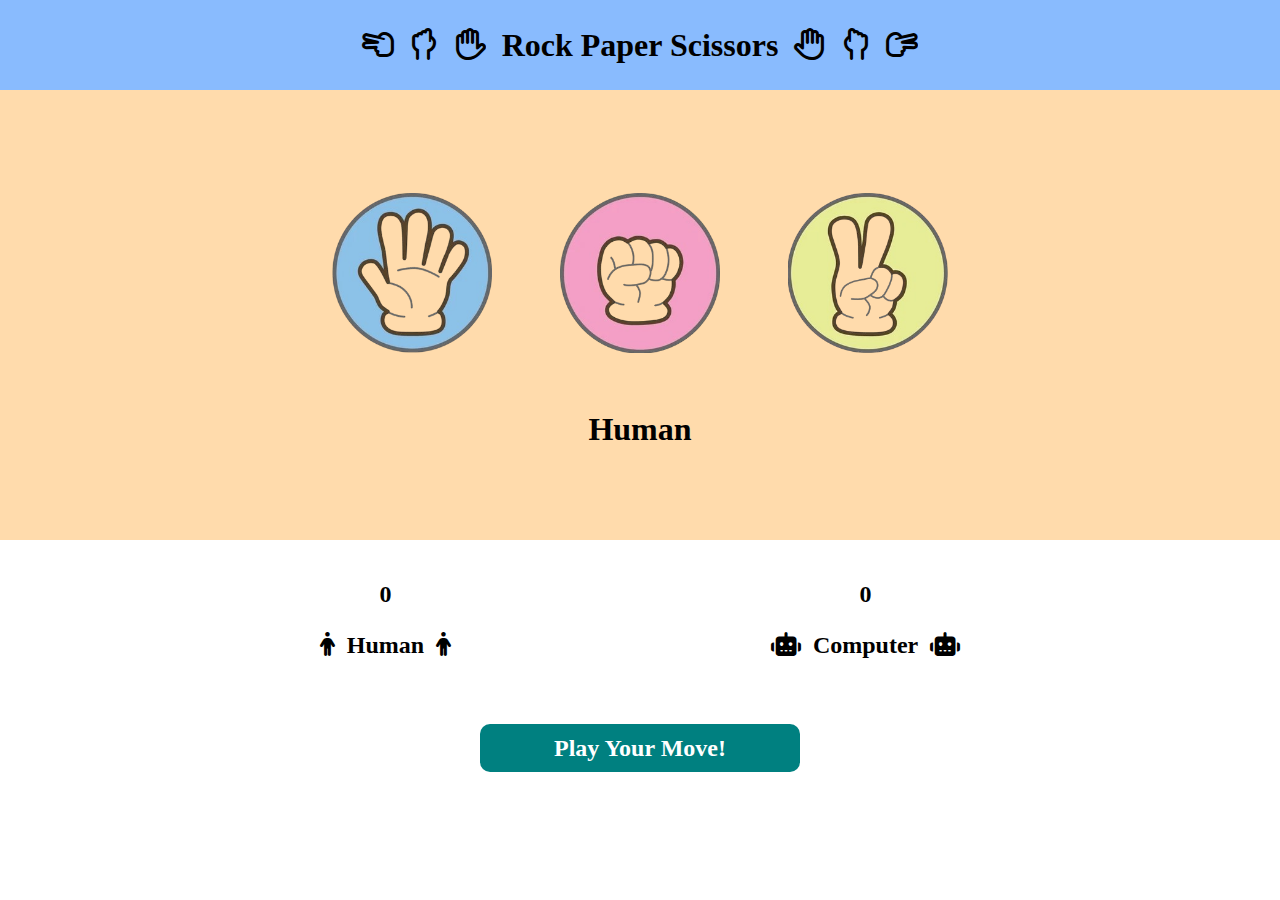
<file: Rock Paper Scissors/index.html>
<!DOCTYPE html>
<html lang="en">
<head>
    <link rel="stylesheet" href="style.css">
    <meta charset="UTF-8">
    <meta name="viewport" content="width=device-width, initial-scale=1.0">
    <link rel="stylesheet" href="https://cdnjs.cloudflare.com/ajax/libs/font-awesome/6.7.2/css/all.min.css" integrity="sha512-Evv84Mr4kqVGRNSgIGL/F/aIDqQb7xQ2vcrdIwxfjThSH8CSR7PBEakCr51Ck+w+/U6swU2Im1vVX0SVk9ABhg==" crossorigin="anonymous" referrerpolicy="no-referrer" />
    <title>Rock Paper Scissors Game</title>
</head>
<body>
    <header>
        <div class="heading">
            <h1><i class="fa-regular fa-hand-scissors"></i>&nbsp;&nbsp;<i class="fa-regular fa-hand-back-fist" style="transform: scaleX(-1)"></i>&nbsp;&nbsp;<i class="fa-regular fa-hand" style="transform: scaleX(-1)"></i></i>&nbsp;&nbsp;Rock Paper Scissors&nbsp;&nbsp;<i class="fa-regular fa-hand"></i>&nbsp;&nbsp;<i class="fa-regular fa-hand-back-fist"></i>&nbsp;&nbsp;<i class="fa-regular fa-hand-scissors" style="transform: scaleX(-1)"></i></h1>
        </div>
    </header>
    <main>
        <div class="choices">
            <div class="human">
                <img src="paper img.png" id="paper">
                <img src="rock img.png" id="rock">
                <img src="scissor img.png" id="scissors">
                <h1>Human</h1>
            </div>
        </div>
        <div class="result">
            <div class="result-h">
                <p id="h-score">0</p>
                <p id="h-text"><i class="fa-solid fa-person"></i>&nbsp;&nbsp;Human&nbsp;&nbsp;<i class="fa-solid fa-person"></i></p>
            </div>
            <div class="result-c">
                <p id="c-score">0</p>
                <p id="c-text"><i class="fa-solid fa-robot"></i>&nbsp;&nbsp;Computer&nbsp;&nbsp;<i class="fa-solid fa-robot"></i></p>
            </div>
        </div>
        <div class="msg-container">
            <p class="msg">Play Your Move!</p>
        </div>
    </main>
    <script src="script.js"></script>
</body>
</html>
</file>
<file: Rock Paper Scissors/style.css>
body {
    margin: 0;
    padding: 0;
}

.heading {
    display: flex;
    background-color: #89BBFE;
    height: 10vh;
    justify-content: center;
    align-items: center;
}

.heading h1 {
    margin: 0;
    padding: 0;
}

.choices {
    background-color: #ffdbac;
    display: flex;
    justify-content: space-around;
    align-items: center;
    height: 50vh;
}


.choices img{
    padding: 2rem;
    height: 10rem;
    width: 10rem;
}

.human img:hover{
    transform: scale(1.15);
    transition: transform 0.5s;
}

.human h1, .comp h1 {
    text-align: center;
}

.result {
    height: 10rem;
    display: flex;
    justify-content: space-around;
    align-items: center;
}

.computer-points {
    padding-right: 20rem;
}

.human-points {
    padding-left: 20rem;
}

.result {
    display: flex;
    justify-content: space-evenly;
}

.result-h, .result-c {
    font-weight: 800;
    font-size: 24px;
    text-align: center;
}

.msg-container {
    display: flex;
    justify-content: center;
    align-items: center;
}

.msg {
    font-weight: 900;
    font-size: 24px;
    background-color: teal;
    color: white;
    border-radius: 10px;
    height: 3rem;
    width: 20rem;
    display: flex;
    justify-content: center;
    align-items: center;
}

/* Tablet styles
@media (max-width: 1300px) {
    .heading {
        height: 12vh;
    }
    .heading h1 {
        font-size: 1.7rem;
    }
    .choices {
        flex-direction: column;
        align-items: center;
        height: auto;
        padding: 1rem 0;
    }
    .human, .comp {
        margin-bottom: 1.5rem;
    }
    .human img, .comp img {
        height: 5rem;
        width: 5rem;
        padding: 0.7rem;
        transition: transform 0.3s;
    }
    .human img:hover, .comp img:hover {
        transform: scale(1.10);
    }
    .human h1, .comp h1 {
        font-size: 1.2rem;
    }
    .result {
        flex-direction: column;
        height: auto;
        gap: 0.7rem;
        padding: 0.5rem 0;
    }
    .result-h, .result-c {
        font-size: 18px;
    }
    #lblresult {
        width: 10rem;
        font-size: 0.9rem;
        height: 2.5rem;
        transform: translate(-50%, 350%);
    }
    .msg-container {
        padding: 0.5rem 0;
    }
    .msg {
        width: 8rem;
        font-size: 16px;
        height: 2.5rem;
    }
}


Mobile styles 
@media (max-width: 600px) {
    .heading {
        height: 8vh;
    }
    .heading h1 {
        font-size: 1rem;
    }
    .choices {
        flex-direction: column;
        align-items: center;
        height: auto;
        padding: 0.5rem 0;
    }
    .human img, .comp img {
        height: 3rem;
        width: 3rem;
        padding: 0.3rem;
        transition: transform 0.2s;
    }
    .human img:hover, .comp img:hover {
        transform: scale(1.07);
    }
    .human h1, .comp h1 {
        font-size: 1rem;
    }
    .result {
        flex-direction: column;
        height: auto;
        gap: 0.5rem;
        padding: 0.3rem 0;
    }
    .result-h, .result-c {
        font-size: 13px;
    }
    #lblresult {
        width: 6rem;
        font-size: 0.7rem;
        height: 1.5rem;
        transform: translate(-50%, 250%);
    }
    .msg-container {
        padding: 0.3rem 0;
    }
    .msg {
        width: 5rem;
        font-size: 11px;
        height: 1.5rem;
    }
}*/
</file>
